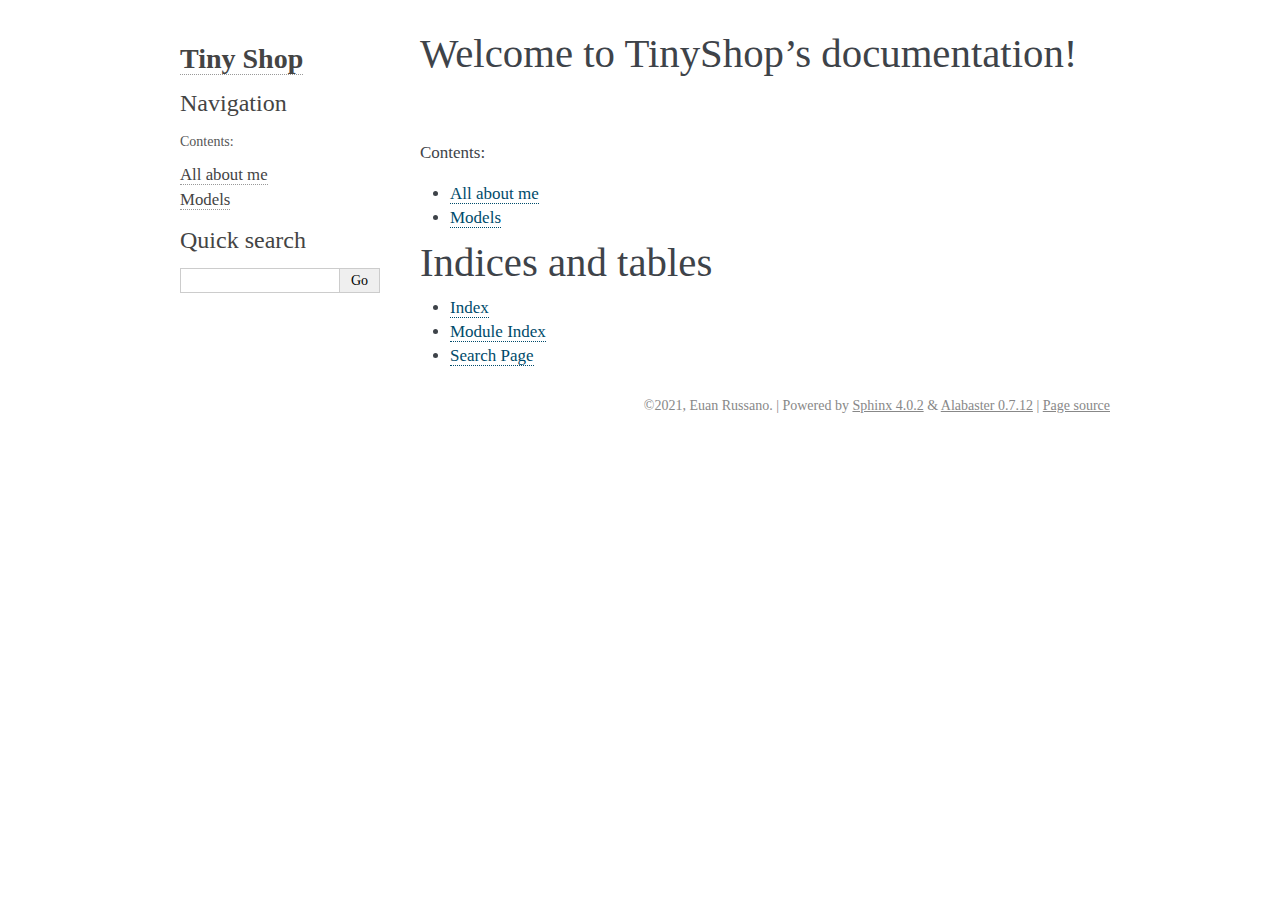
<file: docs/_build/html/index.html>
<!DOCTYPE html>

<html>
  <head>
    <meta charset="utf-8" />
    <meta name="viewport" content="width=device-width, initial-scale=1.0" /><meta name="generator" content="Docutils 0.17.1: http://docutils.sourceforge.net/" />

    <title>Welcome to TinyShop’s documentation! &#8212; Tiny Shop 1.0 documentation</title>
    <link rel="stylesheet" type="text/css" href="_static/pygments.css" />
    <link rel="stylesheet" type="text/css" href="_static/alabaster.css" />
    <script data-url_root="./" id="documentation_options" src="_static/documentation_options.js"></script>
    <script src="_static/jquery.js"></script>
    <script src="_static/underscore.js"></script>
    <script src="_static/doctools.js"></script>
    <link rel="index" title="Index" href="genindex.html" />
    <link rel="search" title="Search" href="search.html" />
    <link rel="next" title="All about me" href="modules/all-about-me.html" />
   
  <link rel="stylesheet" href="_static/custom.css" type="text/css" />
  
  
  <meta name="viewport" content="width=device-width, initial-scale=0.9, maximum-scale=0.9" />

  </head><body>
  

    <div class="document">
      <div class="documentwrapper">
        <div class="bodywrapper">
          

          <div class="body" role="main">
            
  <section id="welcome-to-tinyshop-s-documentation">
<h1>Welcome to TinyShop’s documentation!<a class="headerlink" href="#welcome-to-tinyshop-s-documentation" title="Permalink to this headline">¶</a></h1>
<div class="toctree-wrapper compound">
<p class="caption"><span class="caption-text">Contents:</span></p>
<ul>
<li class="toctree-l1"><a class="reference internal" href="modules/all-about-me.html">All about me</a></li>
<li class="toctree-l1"><a class="reference internal" href="modules/shop/models.html">Models</a></li>
</ul>
</div>
</section>
<section id="indices-and-tables">
<h1>Indices and tables<a class="headerlink" href="#indices-and-tables" title="Permalink to this headline">¶</a></h1>
<ul class="simple">
<li><p><a class="reference internal" href="genindex.html"><span class="std std-ref">Index</span></a></p></li>
<li><p><a class="reference internal" href="py-modindex.html"><span class="std std-ref">Module Index</span></a></p></li>
<li><p><a class="reference internal" href="search.html"><span class="std std-ref">Search Page</span></a></p></li>
</ul>
</section>


          </div>
          
        </div>
      </div>
      <div class="sphinxsidebar" role="navigation" aria-label="main navigation">
        <div class="sphinxsidebarwrapper">
<h1 class="logo"><a href="#">Tiny Shop</a></h1>








<h3>Navigation</h3>
<p class="caption"><span class="caption-text">Contents:</span></p>
<ul>
<li class="toctree-l1"><a class="reference internal" href="modules/all-about-me.html">All about me</a></li>
<li class="toctree-l1"><a class="reference internal" href="modules/shop/models.html">Models</a></li>
</ul>

<div class="relations">
<h3>Related Topics</h3>
<ul>
  <li><a href="#">Documentation overview</a><ul>
      <li>Next: <a href="modules/all-about-me.html" title="next chapter">All about me</a></li>
  </ul></li>
</ul>
</div>
<div id="searchbox" style="display: none" role="search">
  <h3 id="searchlabel">Quick search</h3>
    <div class="searchformwrapper">
    <form class="search" action="search.html" method="get">
      <input type="text" name="q" aria-labelledby="searchlabel" />
      <input type="submit" value="Go" />
    </form>
    </div>
</div>
<script>$('#searchbox').show(0);</script>








        </div>
      </div>
      <div class="clearer"></div>
    </div>
    <div class="footer">
      &copy;2021, Euan Russano.
      
      |
      Powered by <a href="http://sphinx-doc.org/">Sphinx 4.0.2</a>
      &amp; <a href="https://github.com/bitprophet/alabaster">Alabaster 0.7.12</a>
      
      |
      <a href="_sources/index.rst.txt"
          rel="nofollow">Page source</a>
    </div>

    

    
  </body>
</html>
</file>
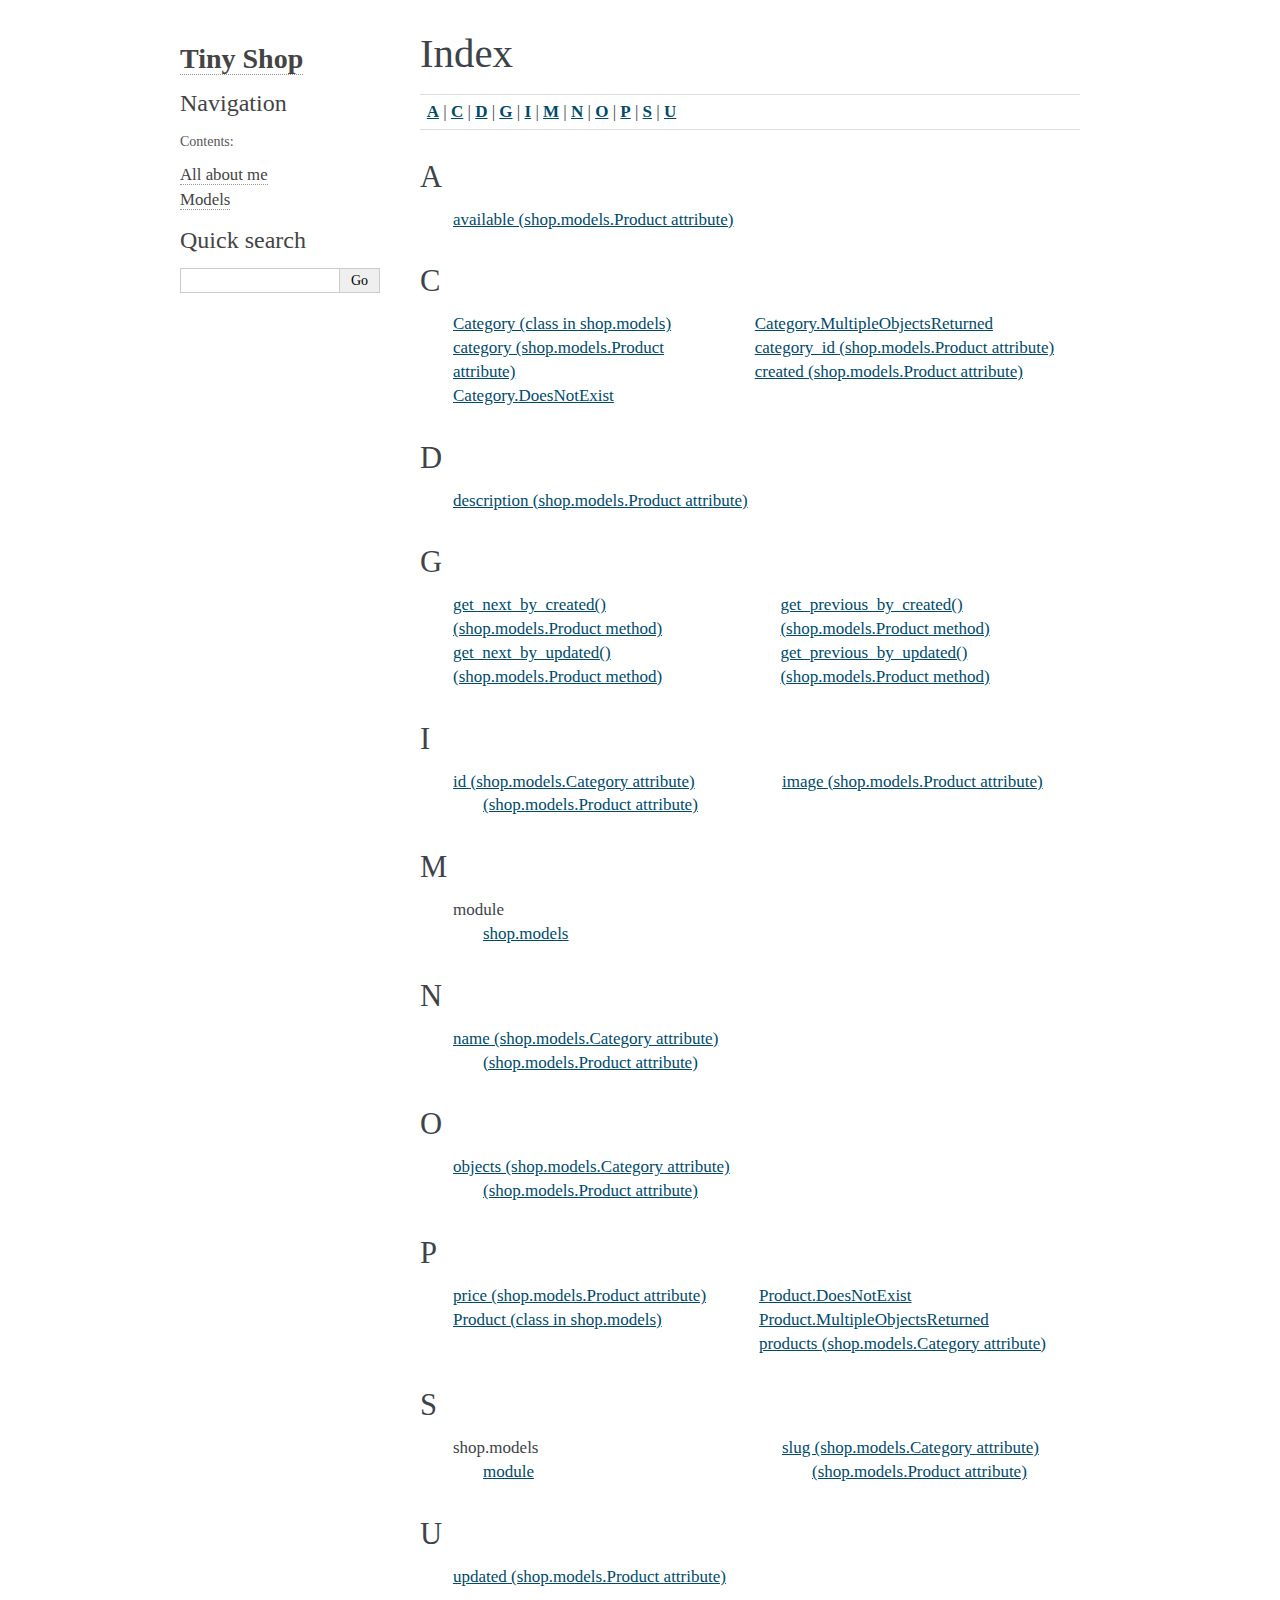
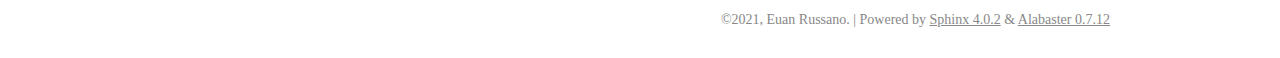
<file: docs/_build/html/genindex.html>
<!DOCTYPE html>

<html>
  <head>
    <meta charset="utf-8" />
    <meta name="viewport" content="width=device-width, initial-scale=1.0" />
    <title>Index &#8212; Tiny Shop 1.0 documentation</title>
    <link rel="stylesheet" type="text/css" href="_static/pygments.css" />
    <link rel="stylesheet" type="text/css" href="_static/alabaster.css" />
    <script data-url_root="./" id="documentation_options" src="_static/documentation_options.js"></script>
    <script src="_static/jquery.js"></script>
    <script src="_static/underscore.js"></script>
    <script src="_static/doctools.js"></script>
    <link rel="index" title="Index" href="#" />
    <link rel="search" title="Search" href="search.html" />
   
  <link rel="stylesheet" href="_static/custom.css" type="text/css" />
  
  
  <meta name="viewport" content="width=device-width, initial-scale=0.9, maximum-scale=0.9" />

  </head><body>
  

    <div class="document">
      <div class="documentwrapper">
        <div class="bodywrapper">
          

          <div class="body" role="main">
            

<h1 id="index">Index</h1>

<div class="genindex-jumpbox">
 <a href="#A"><strong>A</strong></a>
 | <a href="#C"><strong>C</strong></a>
 | <a href="#D"><strong>D</strong></a>
 | <a href="#G"><strong>G</strong></a>
 | <a href="#I"><strong>I</strong></a>
 | <a href="#M"><strong>M</strong></a>
 | <a href="#N"><strong>N</strong></a>
 | <a href="#O"><strong>O</strong></a>
 | <a href="#P"><strong>P</strong></a>
 | <a href="#S"><strong>S</strong></a>
 | <a href="#U"><strong>U</strong></a>
 
</div>
<h2 id="A">A</h2>
<table style="width: 100%" class="indextable genindextable"><tr>
  <td style="width: 33%; vertical-align: top;"><ul>
      <li><a href="modules/shop/models.html#shop.models.Product.available">available (shop.models.Product attribute)</a>
</li>
  </ul></td>
</tr></table>

<h2 id="C">C</h2>
<table style="width: 100%" class="indextable genindextable"><tr>
  <td style="width: 33%; vertical-align: top;"><ul>
      <li><a href="modules/shop/models.html#shop.models.Category">Category (class in shop.models)</a>
</li>
      <li><a href="modules/shop/models.html#shop.models.Product.category">category (shop.models.Product attribute)</a>
</li>
      <li><a href="modules/shop/models.html#shop.models.Category.DoesNotExist">Category.DoesNotExist</a>
</li>
  </ul></td>
  <td style="width: 33%; vertical-align: top;"><ul>
      <li><a href="modules/shop/models.html#shop.models.Category.MultipleObjectsReturned">Category.MultipleObjectsReturned</a>
</li>
      <li><a href="modules/shop/models.html#shop.models.Product.category_id">category_id (shop.models.Product attribute)</a>
</li>
      <li><a href="modules/shop/models.html#shop.models.Product.created">created (shop.models.Product attribute)</a>
</li>
  </ul></td>
</tr></table>

<h2 id="D">D</h2>
<table style="width: 100%" class="indextable genindextable"><tr>
  <td style="width: 33%; vertical-align: top;"><ul>
      <li><a href="modules/shop/models.html#shop.models.Product.description">description (shop.models.Product attribute)</a>
</li>
  </ul></td>
</tr></table>

<h2 id="G">G</h2>
<table style="width: 100%" class="indextable genindextable"><tr>
  <td style="width: 33%; vertical-align: top;"><ul>
      <li><a href="modules/shop/models.html#shop.models.Product.get_next_by_created">get_next_by_created() (shop.models.Product method)</a>
</li>
      <li><a href="modules/shop/models.html#shop.models.Product.get_next_by_updated">get_next_by_updated() (shop.models.Product method)</a>
</li>
  </ul></td>
  <td style="width: 33%; vertical-align: top;"><ul>
      <li><a href="modules/shop/models.html#shop.models.Product.get_previous_by_created">get_previous_by_created() (shop.models.Product method)</a>
</li>
      <li><a href="modules/shop/models.html#shop.models.Product.get_previous_by_updated">get_previous_by_updated() (shop.models.Product method)</a>
</li>
  </ul></td>
</tr></table>

<h2 id="I">I</h2>
<table style="width: 100%" class="indextable genindextable"><tr>
  <td style="width: 33%; vertical-align: top;"><ul>
      <li><a href="modules/shop/models.html#shop.models.Category.id">id (shop.models.Category attribute)</a>

      <ul>
        <li><a href="modules/shop/models.html#shop.models.Product.id">(shop.models.Product attribute)</a>
</li>
      </ul></li>
  </ul></td>
  <td style="width: 33%; vertical-align: top;"><ul>
      <li><a href="modules/shop/models.html#shop.models.Product.image">image (shop.models.Product attribute)</a>
</li>
  </ul></td>
</tr></table>

<h2 id="M">M</h2>
<table style="width: 100%" class="indextable genindextable"><tr>
  <td style="width: 33%; vertical-align: top;"><ul>
      <li>
    module

      <ul>
        <li><a href="modules/shop/models.html#module-shop.models">shop.models</a>
</li>
      </ul></li>
  </ul></td>
</tr></table>

<h2 id="N">N</h2>
<table style="width: 100%" class="indextable genindextable"><tr>
  <td style="width: 33%; vertical-align: top;"><ul>
      <li><a href="modules/shop/models.html#shop.models.Category.name">name (shop.models.Category attribute)</a>

      <ul>
        <li><a href="modules/shop/models.html#shop.models.Product.name">(shop.models.Product attribute)</a>
</li>
      </ul></li>
  </ul></td>
</tr></table>

<h2 id="O">O</h2>
<table style="width: 100%" class="indextable genindextable"><tr>
  <td style="width: 33%; vertical-align: top;"><ul>
      <li><a href="modules/shop/models.html#shop.models.Category.objects">objects (shop.models.Category attribute)</a>

      <ul>
        <li><a href="modules/shop/models.html#shop.models.Product.objects">(shop.models.Product attribute)</a>
</li>
      </ul></li>
  </ul></td>
</tr></table>

<h2 id="P">P</h2>
<table style="width: 100%" class="indextable genindextable"><tr>
  <td style="width: 33%; vertical-align: top;"><ul>
      <li><a href="modules/shop/models.html#shop.models.Product.price">price (shop.models.Product attribute)</a>
</li>
      <li><a href="modules/shop/models.html#shop.models.Product">Product (class in shop.models)</a>
</li>
  </ul></td>
  <td style="width: 33%; vertical-align: top;"><ul>
      <li><a href="modules/shop/models.html#shop.models.Product.DoesNotExist">Product.DoesNotExist</a>
</li>
      <li><a href="modules/shop/models.html#shop.models.Product.MultipleObjectsReturned">Product.MultipleObjectsReturned</a>
</li>
      <li><a href="modules/shop/models.html#shop.models.Category.products">products (shop.models.Category attribute)</a>
</li>
  </ul></td>
</tr></table>

<h2 id="S">S</h2>
<table style="width: 100%" class="indextable genindextable"><tr>
  <td style="width: 33%; vertical-align: top;"><ul>
      <li>
    shop.models

      <ul>
        <li><a href="modules/shop/models.html#module-shop.models">module</a>
</li>
      </ul></li>
  </ul></td>
  <td style="width: 33%; vertical-align: top;"><ul>
      <li><a href="modules/shop/models.html#shop.models.Category.slug">slug (shop.models.Category attribute)</a>

      <ul>
        <li><a href="modules/shop/models.html#shop.models.Product.slug">(shop.models.Product attribute)</a>
</li>
      </ul></li>
  </ul></td>
</tr></table>

<h2 id="U">U</h2>
<table style="width: 100%" class="indextable genindextable"><tr>
  <td style="width: 33%; vertical-align: top;"><ul>
      <li><a href="modules/shop/models.html#shop.models.Product.updated">updated (shop.models.Product attribute)</a>
</li>
  </ul></td>
</tr></table>



          </div>
          
        </div>
      </div>
      <div class="sphinxsidebar" role="navigation" aria-label="main navigation">
        <div class="sphinxsidebarwrapper">
<h1 class="logo"><a href="index.html">Tiny Shop</a></h1>








<h3>Navigation</h3>
<p class="caption"><span class="caption-text">Contents:</span></p>
<ul>
<li class="toctree-l1"><a class="reference internal" href="modules/all-about-me.html">All about me</a></li>
<li class="toctree-l1"><a class="reference internal" href="modules/shop/models.html">Models</a></li>
</ul>

<div class="relations">
<h3>Related Topics</h3>
<ul>
  <li><a href="index.html">Documentation overview</a><ul>
  </ul></li>
</ul>
</div>
<div id="searchbox" style="display: none" role="search">
  <h3 id="searchlabel">Quick search</h3>
    <div class="searchformwrapper">
    <form class="search" action="search.html" method="get">
      <input type="text" name="q" aria-labelledby="searchlabel" />
      <input type="submit" value="Go" />
    </form>
    </div>
</div>
<script>$('#searchbox').show(0);</script>








        </div>
      </div>
      <div class="clearer"></div>
    </div>
    <div class="footer">
      &copy;2021, Euan Russano.
      
      |
      Powered by <a href="http://sphinx-doc.org/">Sphinx 4.0.2</a>
      &amp; <a href="https://github.com/bitprophet/alabaster">Alabaster 0.7.12</a>
      
    </div>

    

    
  </body>
</html>
</file>
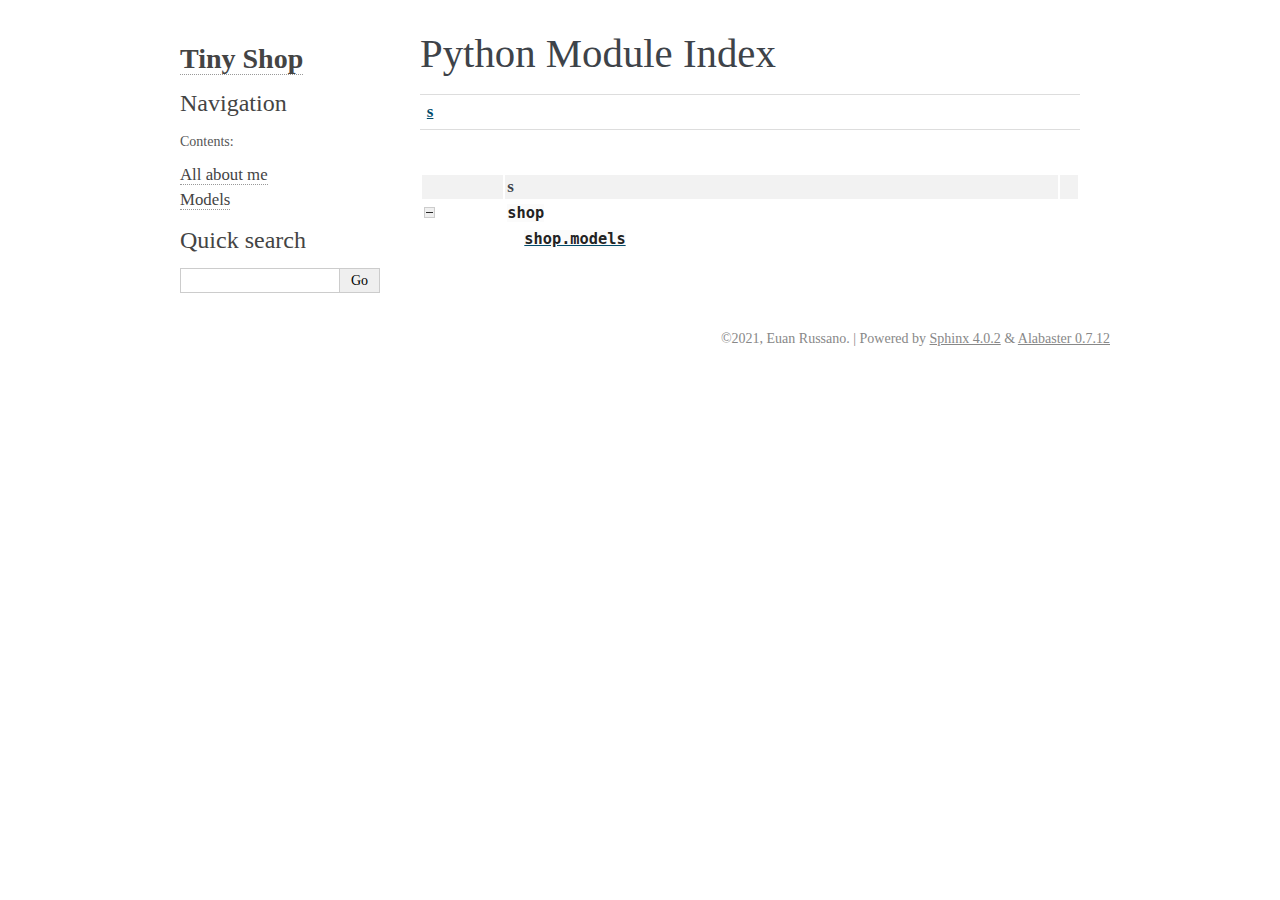
<file: docs/_build/html/py-modindex.html>
<!DOCTYPE html>

<html>
  <head>
    <meta charset="utf-8" />
    <meta name="viewport" content="width=device-width, initial-scale=1.0" />
    <title>Python Module Index &#8212; Tiny Shop 1.0 documentation</title>
    <link rel="stylesheet" type="text/css" href="_static/pygments.css" />
    <link rel="stylesheet" type="text/css" href="_static/alabaster.css" />
    <script data-url_root="./" id="documentation_options" src="_static/documentation_options.js"></script>
    <script src="_static/jquery.js"></script>
    <script src="_static/underscore.js"></script>
    <script src="_static/doctools.js"></script>
    <link rel="index" title="Index" href="genindex.html" />
    <link rel="search" title="Search" href="search.html" />

   
  <link rel="stylesheet" href="_static/custom.css" type="text/css" />
  
  
  <meta name="viewport" content="width=device-width, initial-scale=0.9, maximum-scale=0.9" />



  </head><body>
  

    <div class="document">
      <div class="documentwrapper">
        <div class="bodywrapper">
          

          <div class="body" role="main">
            

   <h1>Python Module Index</h1>

   <div class="modindex-jumpbox">
   <a href="#cap-s"><strong>s</strong></a>
   </div>

   <table class="indextable modindextable">
     <tr class="pcap"><td></td><td>&#160;</td><td></td></tr>
     <tr class="cap" id="cap-s"><td></td><td>
       <strong>s</strong></td><td></td></tr>
     <tr>
       <td><img src="_static/minus.png" class="toggler"
              id="toggle-1" style="display: none" alt="-" /></td>
       <td>
       <code class="xref">shop</code></td><td>
       <em></em></td></tr>
     <tr class="cg-1">
       <td></td>
       <td>&#160;&#160;&#160;
       <a href="modules/shop/models.html#module-shop.models"><code class="xref">shop.models</code></a></td><td>
       <em></em></td></tr>
   </table>


          </div>
          
        </div>
      </div>
      <div class="sphinxsidebar" role="navigation" aria-label="main navigation">
        <div class="sphinxsidebarwrapper">
<h1 class="logo"><a href="index.html">Tiny Shop</a></h1>








<h3>Navigation</h3>
<p class="caption"><span class="caption-text">Contents:</span></p>
<ul>
<li class="toctree-l1"><a class="reference internal" href="modules/all-about-me.html">All about me</a></li>
<li class="toctree-l1"><a class="reference internal" href="modules/shop/models.html">Models</a></li>
</ul>

<div class="relations">
<h3>Related Topics</h3>
<ul>
  <li><a href="index.html">Documentation overview</a><ul>
  </ul></li>
</ul>
</div>
<div id="searchbox" style="display: none" role="search">
  <h3 id="searchlabel">Quick search</h3>
    <div class="searchformwrapper">
    <form class="search" action="search.html" method="get">
      <input type="text" name="q" aria-labelledby="searchlabel" />
      <input type="submit" value="Go" />
    </form>
    </div>
</div>
<script>$('#searchbox').show(0);</script>








        </div>
      </div>
      <div class="clearer"></div>
    </div>
    <div class="footer">
      &copy;2021, Euan Russano.
      
      |
      Powered by <a href="http://sphinx-doc.org/">Sphinx 4.0.2</a>
      &amp; <a href="https://github.com/bitprophet/alabaster">Alabaster 0.7.12</a>
      
    </div>

    

    
  </body>
</html>
</file>
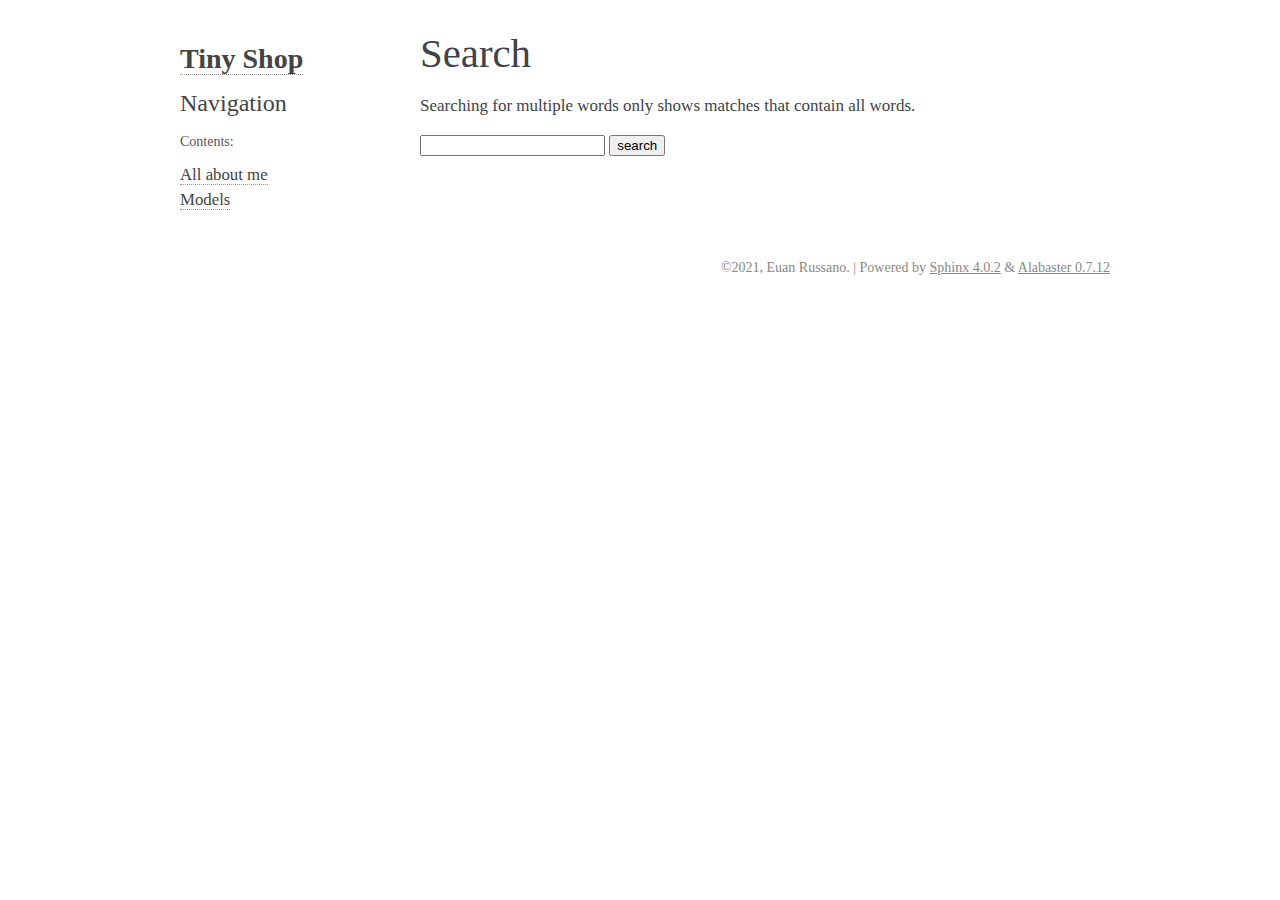
<file: docs/_build/html/search.html>
<!DOCTYPE html>

<html>
  <head>
    <meta charset="utf-8" />
    <meta name="viewport" content="width=device-width, initial-scale=1.0" />
    <title>Search &#8212; Tiny Shop 1.0 documentation</title>
    <link rel="stylesheet" type="text/css" href="_static/pygments.css" />
    <link rel="stylesheet" type="text/css" href="_static/alabaster.css" />
    
    <script data-url_root="./" id="documentation_options" src="_static/documentation_options.js"></script>
    <script src="_static/jquery.js"></script>
    <script src="_static/underscore.js"></script>
    <script src="_static/doctools.js"></script>
    <script src="_static/searchtools.js"></script>
    <script src="_static/language_data.js"></script>
    <link rel="index" title="Index" href="genindex.html" />
    <link rel="search" title="Search" href="#" />
  <script src="searchindex.js" defer></script>
  
   
  <link rel="stylesheet" href="_static/custom.css" type="text/css" />
  
  
  <meta name="viewport" content="width=device-width, initial-scale=0.9, maximum-scale=0.9" />


  </head><body>
  

    <div class="document">
      <div class="documentwrapper">
        <div class="bodywrapper">
          

          <div class="body" role="main">
            
  <h1 id="search-documentation">Search</h1>
  
  <div id="fallback" class="admonition warning">
  <script>$('#fallback').hide();</script>
  <p>
    Please activate JavaScript to enable the search
    functionality.
  </p>
  </div>
  
  
  <p>
    Searching for multiple words only shows matches that contain
    all words.
  </p>
  
  
  <form action="" method="get">
    <input type="text" name="q" aria-labelledby="search-documentation" value="" />
    <input type="submit" value="search" />
    <span id="search-progress" style="padding-left: 10px"></span>
  </form>
  
  
  
  <div id="search-results">
  
  </div>
  

          </div>
          
        </div>
      </div>
      <div class="sphinxsidebar" role="navigation" aria-label="main navigation">
        <div class="sphinxsidebarwrapper">
<h1 class="logo"><a href="index.html">Tiny Shop</a></h1>








<h3>Navigation</h3>
<p class="caption"><span class="caption-text">Contents:</span></p>
<ul>
<li class="toctree-l1"><a class="reference internal" href="modules/all-about-me.html">All about me</a></li>
<li class="toctree-l1"><a class="reference internal" href="modules/shop/models.html">Models</a></li>
</ul>

<div class="relations">
<h3>Related Topics</h3>
<ul>
  <li><a href="index.html">Documentation overview</a><ul>
  </ul></li>
</ul>
</div>








        </div>
      </div>
      <div class="clearer"></div>
    </div>
    <div class="footer">
      &copy;2021, Euan Russano.
      
      |
      Powered by <a href="http://sphinx-doc.org/">Sphinx 4.0.2</a>
      &amp; <a href="https://github.com/bitprophet/alabaster">Alabaster 0.7.12</a>
      
    </div>

    

    
  </body>
</html>
</file>
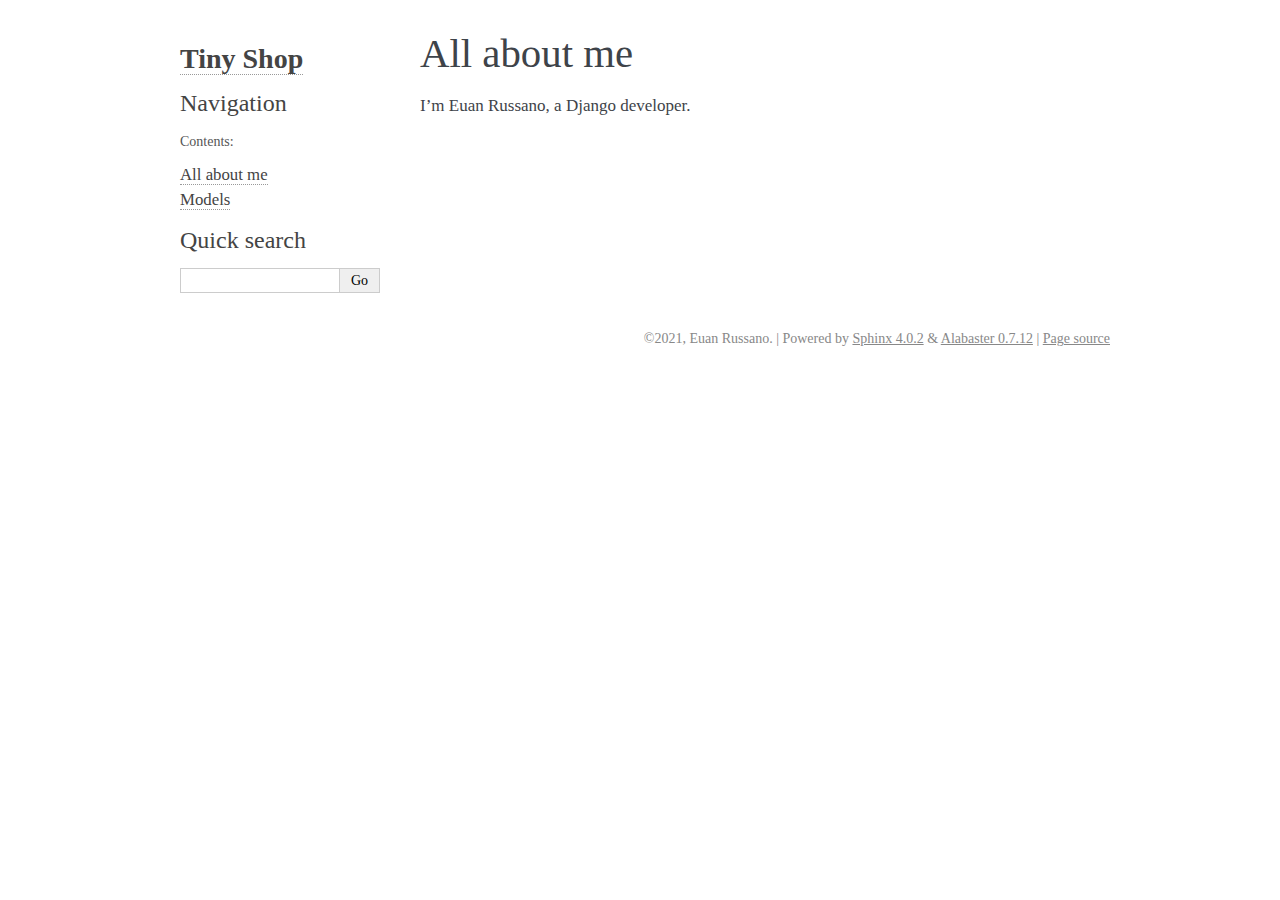
<file: docs/_build/html/modules/all-about-me.html>
<!DOCTYPE html>

<html>
  <head>
    <meta charset="utf-8" />
    <meta name="viewport" content="width=device-width, initial-scale=1.0" /><meta name="generator" content="Docutils 0.17.1: http://docutils.sourceforge.net/" />

    <title>All about me &#8212; Tiny Shop 1.0 documentation</title>
    <link rel="stylesheet" type="text/css" href="../_static/pygments.css" />
    <link rel="stylesheet" type="text/css" href="../_static/alabaster.css" />
    <script data-url_root="../" id="documentation_options" src="../_static/documentation_options.js"></script>
    <script src="../_static/jquery.js"></script>
    <script src="../_static/underscore.js"></script>
    <script src="../_static/doctools.js"></script>
    <link rel="index" title="Index" href="../genindex.html" />
    <link rel="search" title="Search" href="../search.html" />
    <link rel="next" title="Models" href="shop/models.html" />
    <link rel="prev" title="Welcome to TinyShop’s documentation!" href="../index.html" />
   
  <link rel="stylesheet" href="../_static/custom.css" type="text/css" />
  
  
  <meta name="viewport" content="width=device-width, initial-scale=0.9, maximum-scale=0.9" />

  </head><body>
  

    <div class="document">
      <div class="documentwrapper">
        <div class="bodywrapper">
          

          <div class="body" role="main">
            
  <section id="all-about-me">
<h1>All about me<a class="headerlink" href="#all-about-me" title="Permalink to this headline">¶</a></h1>
<p>I’m Euan Russano, a Django developer.</p>
</section>


          </div>
          
        </div>
      </div>
      <div class="sphinxsidebar" role="navigation" aria-label="main navigation">
        <div class="sphinxsidebarwrapper">
<h1 class="logo"><a href="../index.html">Tiny Shop</a></h1>








<h3>Navigation</h3>
<p class="caption"><span class="caption-text">Contents:</span></p>
<ul class="current">
<li class="toctree-l1 current"><a class="current reference internal" href="#">All about me</a></li>
<li class="toctree-l1"><a class="reference internal" href="shop/models.html">Models</a></li>
</ul>

<div class="relations">
<h3>Related Topics</h3>
<ul>
  <li><a href="../index.html">Documentation overview</a><ul>
      <li>Previous: <a href="../index.html" title="previous chapter">Welcome to TinyShop’s documentation!</a></li>
      <li>Next: <a href="shop/models.html" title="next chapter">Models</a></li>
  </ul></li>
</ul>
</div>
<div id="searchbox" style="display: none" role="search">
  <h3 id="searchlabel">Quick search</h3>
    <div class="searchformwrapper">
    <form class="search" action="../search.html" method="get">
      <input type="text" name="q" aria-labelledby="searchlabel" />
      <input type="submit" value="Go" />
    </form>
    </div>
</div>
<script>$('#searchbox').show(0);</script>








        </div>
      </div>
      <div class="clearer"></div>
    </div>
    <div class="footer">
      &copy;2021, Euan Russano.
      
      |
      Powered by <a href="http://sphinx-doc.org/">Sphinx 4.0.2</a>
      &amp; <a href="https://github.com/bitprophet/alabaster">Alabaster 0.7.12</a>
      
      |
      <a href="../_sources/modules/all-about-me.rst.txt"
          rel="nofollow">Page source</a>
    </div>

    

    
  </body>
</html>
</file>
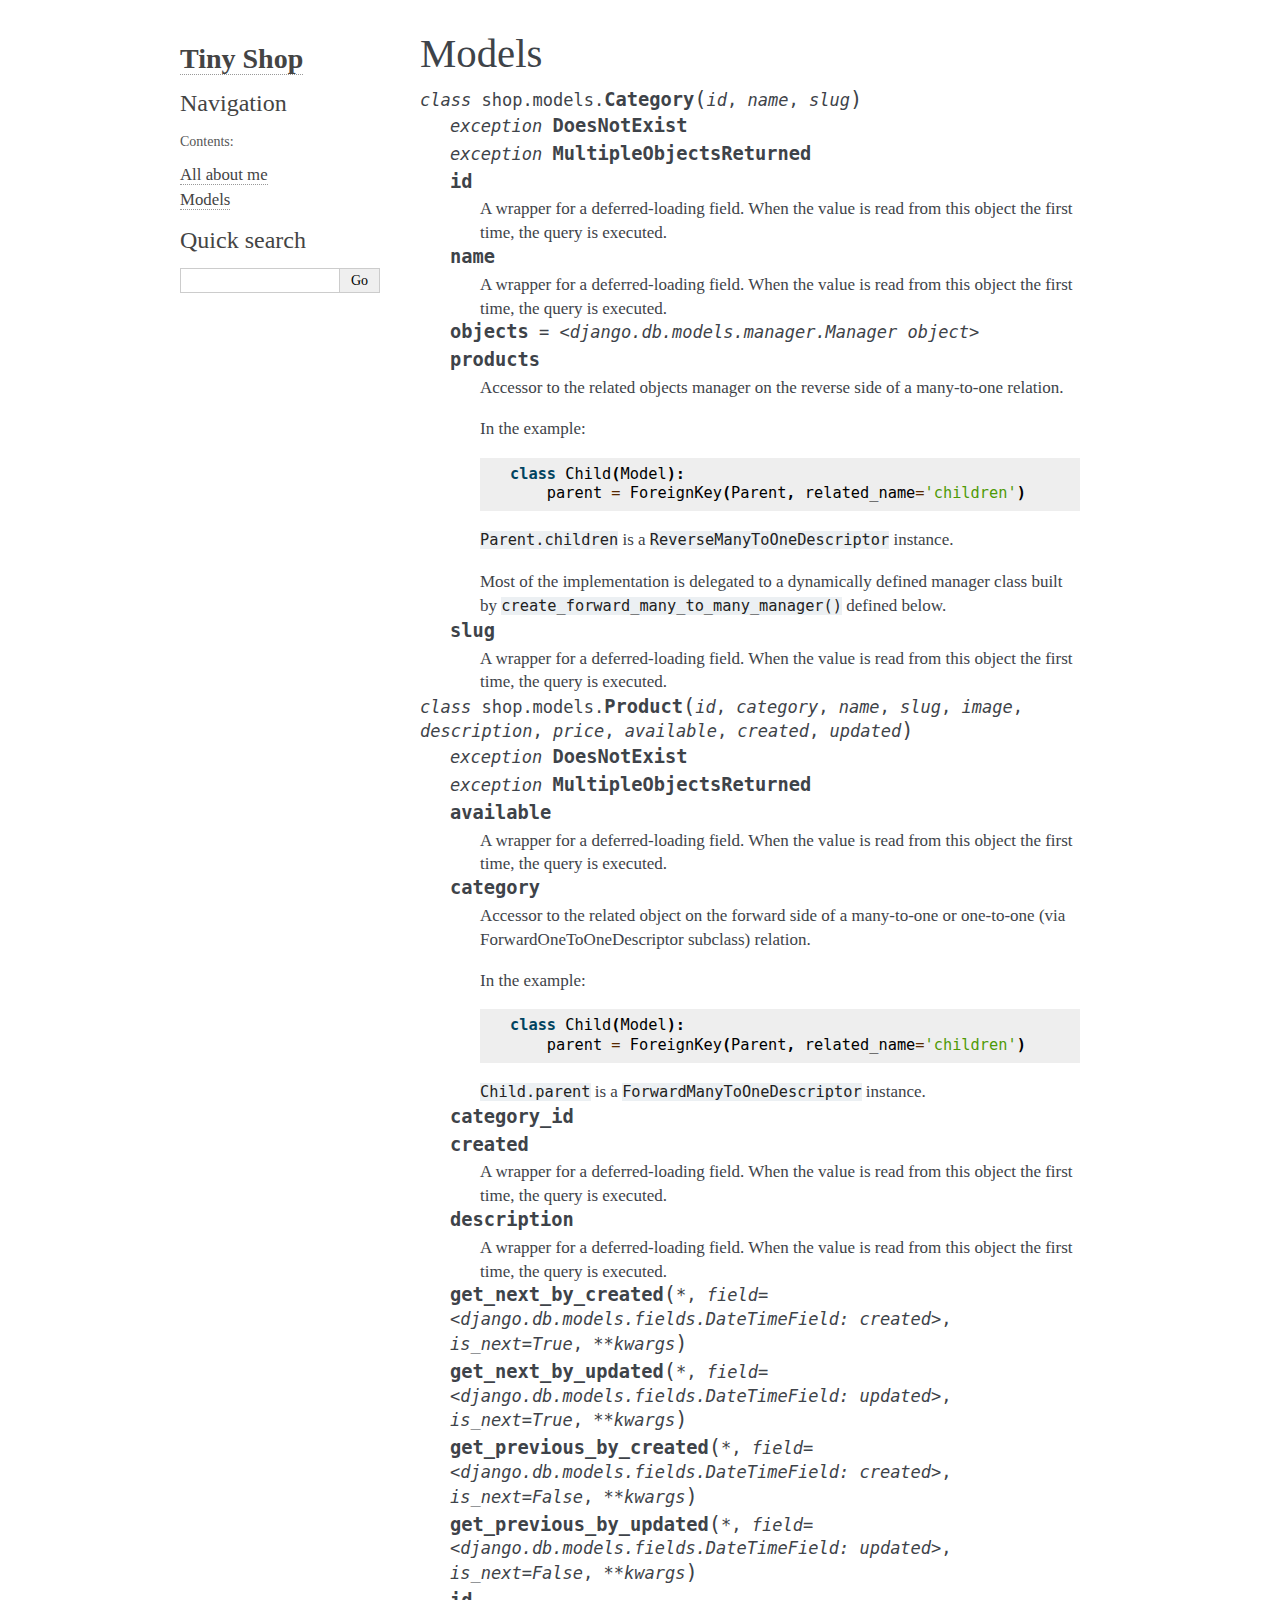
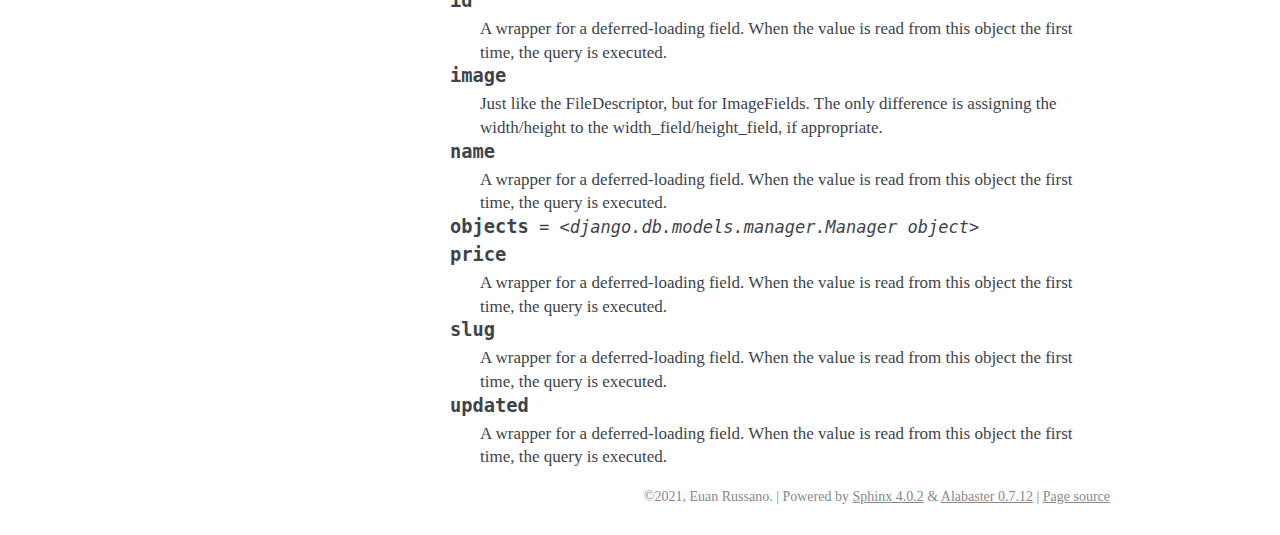
<file: docs/_build/html/modules/shop/models.html>
<!DOCTYPE html>

<html>
  <head>
    <meta charset="utf-8" />
    <meta name="viewport" content="width=device-width, initial-scale=1.0" /><meta name="generator" content="Docutils 0.17.1: http://docutils.sourceforge.net/" />

    <title>Models &#8212; Tiny Shop 1.0 documentation</title>
    <link rel="stylesheet" type="text/css" href="../../_static/pygments.css" />
    <link rel="stylesheet" type="text/css" href="../../_static/alabaster.css" />
    <script data-url_root="../../" id="documentation_options" src="../../_static/documentation_options.js"></script>
    <script src="../../_static/jquery.js"></script>
    <script src="../../_static/underscore.js"></script>
    <script src="../../_static/doctools.js"></script>
    <link rel="index" title="Index" href="../../genindex.html" />
    <link rel="search" title="Search" href="../../search.html" />
    <link rel="prev" title="All about me" href="../all-about-me.html" />
   
  <link rel="stylesheet" href="../../_static/custom.css" type="text/css" />
  
  
  <meta name="viewport" content="width=device-width, initial-scale=0.9, maximum-scale=0.9" />

  </head><body>
  

    <div class="document">
      <div class="documentwrapper">
        <div class="bodywrapper">
          

          <div class="body" role="main">
            
  <section id="module-shop.models">
<span id="models"></span><h1>Models<a class="headerlink" href="#module-shop.models" title="Permalink to this headline">¶</a></h1>
<dl class="py class">
<dt class="sig sig-object py" id="shop.models.Category">
<em class="property"><span class="pre">class</span> </em><span class="sig-prename descclassname"><span class="pre">shop.models.</span></span><span class="sig-name descname"><span class="pre">Category</span></span><span class="sig-paren">(</span><em class="sig-param"><span class="n"><span class="pre">id</span></span></em>, <em class="sig-param"><span class="n"><span class="pre">name</span></span></em>, <em class="sig-param"><span class="n"><span class="pre">slug</span></span></em><span class="sig-paren">)</span><a class="headerlink" href="#shop.models.Category" title="Permalink to this definition">¶</a></dt>
<dd><dl class="py exception">
<dt class="sig sig-object py" id="shop.models.Category.DoesNotExist">
<em class="property"><span class="pre">exception</span> </em><span class="sig-name descname"><span class="pre">DoesNotExist</span></span><a class="headerlink" href="#shop.models.Category.DoesNotExist" title="Permalink to this definition">¶</a></dt>
<dd></dd></dl>

<dl class="py exception">
<dt class="sig sig-object py" id="shop.models.Category.MultipleObjectsReturned">
<em class="property"><span class="pre">exception</span> </em><span class="sig-name descname"><span class="pre">MultipleObjectsReturned</span></span><a class="headerlink" href="#shop.models.Category.MultipleObjectsReturned" title="Permalink to this definition">¶</a></dt>
<dd></dd></dl>

<dl class="py attribute">
<dt class="sig sig-object py" id="shop.models.Category.id">
<span class="sig-name descname"><span class="pre">id</span></span><a class="headerlink" href="#shop.models.Category.id" title="Permalink to this definition">¶</a></dt>
<dd><p>A wrapper for a deferred-loading field. When the value is read from this
object the first time, the query is executed.</p>
</dd></dl>

<dl class="py attribute">
<dt class="sig sig-object py" id="shop.models.Category.name">
<span class="sig-name descname"><span class="pre">name</span></span><a class="headerlink" href="#shop.models.Category.name" title="Permalink to this definition">¶</a></dt>
<dd><p>A wrapper for a deferred-loading field. When the value is read from this
object the first time, the query is executed.</p>
</dd></dl>

<dl class="py attribute">
<dt class="sig sig-object py" id="shop.models.Category.objects">
<span class="sig-name descname"><span class="pre">objects</span></span><em class="property"> <span class="pre">=</span> <span class="pre">&lt;django.db.models.manager.Manager</span> <span class="pre">object&gt;</span></em><a class="headerlink" href="#shop.models.Category.objects" title="Permalink to this definition">¶</a></dt>
<dd></dd></dl>

<dl class="py attribute">
<dt class="sig sig-object py" id="shop.models.Category.products">
<span class="sig-name descname"><span class="pre">products</span></span><a class="headerlink" href="#shop.models.Category.products" title="Permalink to this definition">¶</a></dt>
<dd><p>Accessor to the related objects manager on the reverse side of a
many-to-one relation.</p>
<p>In the example:</p>
<div class="highlight-default notranslate"><div class="highlight"><pre><span></span><span class="k">class</span> <span class="nc">Child</span><span class="p">(</span><span class="n">Model</span><span class="p">):</span>
    <span class="n">parent</span> <span class="o">=</span> <span class="n">ForeignKey</span><span class="p">(</span><span class="n">Parent</span><span class="p">,</span> <span class="n">related_name</span><span class="o">=</span><span class="s1">&#39;children&#39;</span><span class="p">)</span>
</pre></div>
</div>
<p><code class="docutils literal notranslate"><span class="pre">Parent.children</span></code> is a <code class="docutils literal notranslate"><span class="pre">ReverseManyToOneDescriptor</span></code> instance.</p>
<p>Most of the implementation is delegated to a dynamically defined manager
class built by <code class="docutils literal notranslate"><span class="pre">create_forward_many_to_many_manager()</span></code> defined below.</p>
</dd></dl>

<dl class="py attribute">
<dt class="sig sig-object py" id="shop.models.Category.slug">
<span class="sig-name descname"><span class="pre">slug</span></span><a class="headerlink" href="#shop.models.Category.slug" title="Permalink to this definition">¶</a></dt>
<dd><p>A wrapper for a deferred-loading field. When the value is read from this
object the first time, the query is executed.</p>
</dd></dl>

</dd></dl>

<dl class="py class">
<dt class="sig sig-object py" id="shop.models.Product">
<em class="property"><span class="pre">class</span> </em><span class="sig-prename descclassname"><span class="pre">shop.models.</span></span><span class="sig-name descname"><span class="pre">Product</span></span><span class="sig-paren">(</span><em class="sig-param"><span class="n"><span class="pre">id</span></span></em>, <em class="sig-param"><span class="n"><span class="pre">category</span></span></em>, <em class="sig-param"><span class="n"><span class="pre">name</span></span></em>, <em class="sig-param"><span class="n"><span class="pre">slug</span></span></em>, <em class="sig-param"><span class="n"><span class="pre">image</span></span></em>, <em class="sig-param"><span class="n"><span class="pre">description</span></span></em>, <em class="sig-param"><span class="n"><span class="pre">price</span></span></em>, <em class="sig-param"><span class="n"><span class="pre">available</span></span></em>, <em class="sig-param"><span class="n"><span class="pre">created</span></span></em>, <em class="sig-param"><span class="n"><span class="pre">updated</span></span></em><span class="sig-paren">)</span><a class="headerlink" href="#shop.models.Product" title="Permalink to this definition">¶</a></dt>
<dd><dl class="py exception">
<dt class="sig sig-object py" id="shop.models.Product.DoesNotExist">
<em class="property"><span class="pre">exception</span> </em><span class="sig-name descname"><span class="pre">DoesNotExist</span></span><a class="headerlink" href="#shop.models.Product.DoesNotExist" title="Permalink to this definition">¶</a></dt>
<dd></dd></dl>

<dl class="py exception">
<dt class="sig sig-object py" id="shop.models.Product.MultipleObjectsReturned">
<em class="property"><span class="pre">exception</span> </em><span class="sig-name descname"><span class="pre">MultipleObjectsReturned</span></span><a class="headerlink" href="#shop.models.Product.MultipleObjectsReturned" title="Permalink to this definition">¶</a></dt>
<dd></dd></dl>

<dl class="py attribute">
<dt class="sig sig-object py" id="shop.models.Product.available">
<span class="sig-name descname"><span class="pre">available</span></span><a class="headerlink" href="#shop.models.Product.available" title="Permalink to this definition">¶</a></dt>
<dd><p>A wrapper for a deferred-loading field. When the value is read from this
object the first time, the query is executed.</p>
</dd></dl>

<dl class="py attribute">
<dt class="sig sig-object py" id="shop.models.Product.category">
<span class="sig-name descname"><span class="pre">category</span></span><a class="headerlink" href="#shop.models.Product.category" title="Permalink to this definition">¶</a></dt>
<dd><p>Accessor to the related object on the forward side of a many-to-one or
one-to-one (via ForwardOneToOneDescriptor subclass) relation.</p>
<p>In the example:</p>
<div class="highlight-default notranslate"><div class="highlight"><pre><span></span><span class="k">class</span> <span class="nc">Child</span><span class="p">(</span><span class="n">Model</span><span class="p">):</span>
    <span class="n">parent</span> <span class="o">=</span> <span class="n">ForeignKey</span><span class="p">(</span><span class="n">Parent</span><span class="p">,</span> <span class="n">related_name</span><span class="o">=</span><span class="s1">&#39;children&#39;</span><span class="p">)</span>
</pre></div>
</div>
<p><code class="docutils literal notranslate"><span class="pre">Child.parent</span></code> is a <code class="docutils literal notranslate"><span class="pre">ForwardManyToOneDescriptor</span></code> instance.</p>
</dd></dl>

<dl class="py attribute">
<dt class="sig sig-object py" id="shop.models.Product.category_id">
<span class="sig-name descname"><span class="pre">category_id</span></span><a class="headerlink" href="#shop.models.Product.category_id" title="Permalink to this definition">¶</a></dt>
<dd></dd></dl>

<dl class="py attribute">
<dt class="sig sig-object py" id="shop.models.Product.created">
<span class="sig-name descname"><span class="pre">created</span></span><a class="headerlink" href="#shop.models.Product.created" title="Permalink to this definition">¶</a></dt>
<dd><p>A wrapper for a deferred-loading field. When the value is read from this
object the first time, the query is executed.</p>
</dd></dl>

<dl class="py attribute">
<dt class="sig sig-object py" id="shop.models.Product.description">
<span class="sig-name descname"><span class="pre">description</span></span><a class="headerlink" href="#shop.models.Product.description" title="Permalink to this definition">¶</a></dt>
<dd><p>A wrapper for a deferred-loading field. When the value is read from this
object the first time, the query is executed.</p>
</dd></dl>

<dl class="py method">
<dt class="sig sig-object py" id="shop.models.Product.get_next_by_created">
<span class="sig-name descname"><span class="pre">get_next_by_created</span></span><span class="sig-paren">(</span><em class="sig-param"><span class="pre">*</span></em>, <em class="sig-param"><span class="pre">field=&lt;django.db.models.fields.DateTimeField:</span> <span class="pre">created&gt;</span></em>, <em class="sig-param"><span class="pre">is_next=True</span></em>, <em class="sig-param"><span class="pre">**kwargs</span></em><span class="sig-paren">)</span><a class="headerlink" href="#shop.models.Product.get_next_by_created" title="Permalink to this definition">¶</a></dt>
<dd></dd></dl>

<dl class="py method">
<dt class="sig sig-object py" id="shop.models.Product.get_next_by_updated">
<span class="sig-name descname"><span class="pre">get_next_by_updated</span></span><span class="sig-paren">(</span><em class="sig-param"><span class="pre">*</span></em>, <em class="sig-param"><span class="pre">field=&lt;django.db.models.fields.DateTimeField:</span> <span class="pre">updated&gt;</span></em>, <em class="sig-param"><span class="pre">is_next=True</span></em>, <em class="sig-param"><span class="pre">**kwargs</span></em><span class="sig-paren">)</span><a class="headerlink" href="#shop.models.Product.get_next_by_updated" title="Permalink to this definition">¶</a></dt>
<dd></dd></dl>

<dl class="py method">
<dt class="sig sig-object py" id="shop.models.Product.get_previous_by_created">
<span class="sig-name descname"><span class="pre">get_previous_by_created</span></span><span class="sig-paren">(</span><em class="sig-param"><span class="pre">*</span></em>, <em class="sig-param"><span class="pre">field=&lt;django.db.models.fields.DateTimeField:</span> <span class="pre">created&gt;</span></em>, <em class="sig-param"><span class="pre">is_next=False</span></em>, <em class="sig-param"><span class="pre">**kwargs</span></em><span class="sig-paren">)</span><a class="headerlink" href="#shop.models.Product.get_previous_by_created" title="Permalink to this definition">¶</a></dt>
<dd></dd></dl>

<dl class="py method">
<dt class="sig sig-object py" id="shop.models.Product.get_previous_by_updated">
<span class="sig-name descname"><span class="pre">get_previous_by_updated</span></span><span class="sig-paren">(</span><em class="sig-param"><span class="pre">*</span></em>, <em class="sig-param"><span class="pre">field=&lt;django.db.models.fields.DateTimeField:</span> <span class="pre">updated&gt;</span></em>, <em class="sig-param"><span class="pre">is_next=False</span></em>, <em class="sig-param"><span class="pre">**kwargs</span></em><span class="sig-paren">)</span><a class="headerlink" href="#shop.models.Product.get_previous_by_updated" title="Permalink to this definition">¶</a></dt>
<dd></dd></dl>

<dl class="py attribute">
<dt class="sig sig-object py" id="shop.models.Product.id">
<span class="sig-name descname"><span class="pre">id</span></span><a class="headerlink" href="#shop.models.Product.id" title="Permalink to this definition">¶</a></dt>
<dd><p>A wrapper for a deferred-loading field. When the value is read from this
object the first time, the query is executed.</p>
</dd></dl>

<dl class="py attribute">
<dt class="sig sig-object py" id="shop.models.Product.image">
<span class="sig-name descname"><span class="pre">image</span></span><a class="headerlink" href="#shop.models.Product.image" title="Permalink to this definition">¶</a></dt>
<dd><p>Just like the FileDescriptor, but for ImageFields. The only difference is
assigning the width/height to the width_field/height_field, if appropriate.</p>
</dd></dl>

<dl class="py attribute">
<dt class="sig sig-object py" id="shop.models.Product.name">
<span class="sig-name descname"><span class="pre">name</span></span><a class="headerlink" href="#shop.models.Product.name" title="Permalink to this definition">¶</a></dt>
<dd><p>A wrapper for a deferred-loading field. When the value is read from this
object the first time, the query is executed.</p>
</dd></dl>

<dl class="py attribute">
<dt class="sig sig-object py" id="shop.models.Product.objects">
<span class="sig-name descname"><span class="pre">objects</span></span><em class="property"> <span class="pre">=</span> <span class="pre">&lt;django.db.models.manager.Manager</span> <span class="pre">object&gt;</span></em><a class="headerlink" href="#shop.models.Product.objects" title="Permalink to this definition">¶</a></dt>
<dd></dd></dl>

<dl class="py attribute">
<dt class="sig sig-object py" id="shop.models.Product.price">
<span class="sig-name descname"><span class="pre">price</span></span><a class="headerlink" href="#shop.models.Product.price" title="Permalink to this definition">¶</a></dt>
<dd><p>A wrapper for a deferred-loading field. When the value is read from this
object the first time, the query is executed.</p>
</dd></dl>

<dl class="py attribute">
<dt class="sig sig-object py" id="shop.models.Product.slug">
<span class="sig-name descname"><span class="pre">slug</span></span><a class="headerlink" href="#shop.models.Product.slug" title="Permalink to this definition">¶</a></dt>
<dd><p>A wrapper for a deferred-loading field. When the value is read from this
object the first time, the query is executed.</p>
</dd></dl>

<dl class="py attribute">
<dt class="sig sig-object py" id="shop.models.Product.updated">
<span class="sig-name descname"><span class="pre">updated</span></span><a class="headerlink" href="#shop.models.Product.updated" title="Permalink to this definition">¶</a></dt>
<dd><p>A wrapper for a deferred-loading field. When the value is read from this
object the first time, the query is executed.</p>
</dd></dl>

</dd></dl>

</section>


          </div>
          
        </div>
      </div>
      <div class="sphinxsidebar" role="navigation" aria-label="main navigation">
        <div class="sphinxsidebarwrapper">
<h1 class="logo"><a href="../../index.html">Tiny Shop</a></h1>








<h3>Navigation</h3>
<p class="caption"><span class="caption-text">Contents:</span></p>
<ul class="current">
<li class="toctree-l1"><a class="reference internal" href="../all-about-me.html">All about me</a></li>
<li class="toctree-l1 current"><a class="current reference internal" href="#">Models</a></li>
</ul>

<div class="relations">
<h3>Related Topics</h3>
<ul>
  <li><a href="../../index.html">Documentation overview</a><ul>
      <li>Previous: <a href="../all-about-me.html" title="previous chapter">All about me</a></li>
  </ul></li>
</ul>
</div>
<div id="searchbox" style="display: none" role="search">
  <h3 id="searchlabel">Quick search</h3>
    <div class="searchformwrapper">
    <form class="search" action="../../search.html" method="get">
      <input type="text" name="q" aria-labelledby="searchlabel" />
      <input type="submit" value="Go" />
    </form>
    </div>
</div>
<script>$('#searchbox').show(0);</script>








        </div>
      </div>
      <div class="clearer"></div>
    </div>
    <div class="footer">
      &copy;2021, Euan Russano.
      
      |
      Powered by <a href="http://sphinx-doc.org/">Sphinx 4.0.2</a>
      &amp; <a href="https://github.com/bitprophet/alabaster">Alabaster 0.7.12</a>
      
      |
      <a href="../../_sources/modules/shop/models.rst.txt"
          rel="nofollow">Page source</a>
    </div>

    

    
  </body>
</html>
</file>
<file: docs/_build/html/_static/pygments.css>
pre { line-height: 125%; }
td.linenos .normal { color: inherit; background-color: transparent; padding-left: 5px; padding-right: 5px; }
span.linenos { color: inherit; background-color: transparent; padding-left: 5px; padding-right: 5px; }
td.linenos .special { color: #000000; background-color: #ffffc0; padding-left: 5px; padding-right: 5px; }
span.linenos.special { color: #000000; background-color: #ffffc0; padding-left: 5px; padding-right: 5px; }
.highlight .hll { background-color: #ffffcc }
.highlight { background: #f8f8f8; }
.highlight .c { color: #8f5902; font-style: italic } /* Comment */
.highlight .err { color: #a40000; border: 1px solid #ef2929 } /* Error */
.highlight .g { color: #000000 } /* Generic */
.highlight .k { color: #004461; font-weight: bold } /* Keyword */
.highlight .l { color: #000000 } /* Literal */
.highlight .n { color: #000000 } /* Name */
.highlight .o { color: #582800 } /* Operator */
.highlight .x { color: #000000 } /* Other */
.highlight .p { color: #000000; font-weight: bold } /* Punctuation */
.highlight .ch { color: #8f5902; font-style: italic } /* Comment.Hashbang */
.highlight .cm { color: #8f5902; font-style: italic } /* Comment.Multiline */
.highlight .cp { color: #8f5902 } /* Comment.Preproc */
.highlight .cpf { color: #8f5902; font-style: italic } /* Comment.PreprocFile */
.highlight .c1 { color: #8f5902; font-style: italic } /* Comment.Single */
.highlight .cs { color: #8f5902; font-style: italic } /* Comment.Special */
.highlight .gd { color: #a40000 } /* Generic.Deleted */
.highlight .ge { color: #000000; font-style: italic } /* Generic.Emph */
.highlight .gr { color: #ef2929 } /* Generic.Error */
.highlight .gh { color: #000080; font-weight: bold } /* Generic.Heading */
.highlight .gi { color: #00A000 } /* Generic.Inserted */
.highlight .go { color: #888888 } /* Generic.Output */
.highlight .gp { color: #745334 } /* Generic.Prompt */
.highlight .gs { color: #000000; font-weight: bold } /* Generic.Strong */
.highlight .gu { color: #800080; font-weight: bold } /* Generic.Subheading */
.highlight .gt { color: #a40000; font-weight: bold } /* Generic.Traceback */
.highlight .kc { color: #004461; font-weight: bold } /* Keyword.Constant */
.highlight .kd { color: #004461; font-weight: bold } /* Keyword.Declaration */
.highlight .kn { color: #004461; font-weight: bold } /* Keyword.Namespace */
.highlight .kp { color: #004461; font-weight: bold } /* Keyword.Pseudo */
.highlight .kr { color: #004461; font-weight: bold } /* Keyword.Reserved */
.highlight .kt { color: #004461; font-weight: bold } /* Keyword.Type */
.highlight .ld { color: #000000 } /* Literal.Date */
.highlight .m { color: #990000 } /* Literal.Number */
.highlight .s { color: #4e9a06 } /* Literal.String */
.highlight .na { color: #c4a000 } /* Name.Attribute */
.highlight .nb { color: #004461 } /* Name.Builtin */
.highlight .nc { color: #000000 } /* Name.Class */
.highlight .no { color: #000000 } /* Name.Constant */
.highlight .nd { color: #888888 } /* Name.Decorator */
.highlight .ni { color: #ce5c00 } /* Name.Entity */
.highlight .ne { color: #cc0000; font-weight: bold } /* Name.Exception */
.highlight .nf { color: #000000 } /* Name.Function */
.highlight .nl { color: #f57900 } /* Name.Label */
.highlight .nn { color: #000000 } /* Name.Namespace */
.highlight .nx { color: #000000 } /* Name.Other */
.highlight .py { color: #000000 } /* Name.Property */
.highlight .nt { color: #004461; font-weight: bold } /* Name.Tag */
.highlight .nv { color: #000000 } /* Name.Variable */
.highlight .ow { color: #004461; font-weight: bold } /* Operator.Word */
.highlight .w { color: #f8f8f8; text-decoration: underline } /* Text.Whitespace */
.highlight .mb { color: #990000 } /* Literal.Number.Bin */
.highlight .mf { color: #990000 } /* Literal.Number.Float */
.highlight .mh { color: #990000 } /* Literal.Number.Hex */
.highlight .mi { color: #990000 } /* Literal.Number.Integer */
.highlight .mo { color: #990000 } /* Literal.Number.Oct */
.highlight .sa { color: #4e9a06 } /* Literal.String.Affix */
.highlight .sb { color: #4e9a06 } /* Literal.String.Backtick */
.highlight .sc { color: #4e9a06 } /* Literal.String.Char */
.highlight .dl { color: #4e9a06 } /* Literal.String.Delimiter */
.highlight .sd { color: #8f5902; font-style: italic } /* Literal.String.Doc */
.highlight .s2 { color: #4e9a06 } /* Literal.String.Double */
.highlight .se { color: #4e9a06 } /* Literal.String.Escape */
.highlight .sh { color: #4e9a06 } /* Literal.String.Heredoc */
.highlight .si { color: #4e9a06 } /* Literal.String.Interpol */
.highlight .sx { color: #4e9a06 } /* Literal.String.Other */
.highlight .sr { color: #4e9a06 } /* Literal.String.Regex */
.highlight .s1 { color: #4e9a06 } /* Literal.String.Single */
.highlight .ss { color: #4e9a06 } /* Literal.String.Symbol */
.highlight .bp { color: #3465a4 } /* Name.Builtin.Pseudo */
.highlight .fm { color: #000000 } /* Name.Function.Magic */
.highlight .vc { color: #000000 } /* Name.Variable.Class */
.highlight .vg { color: #000000 } /* Name.Variable.Global */
.highlight .vi { color: #000000 } /* Name.Variable.Instance */
.highlight .vm { color: #000000 } /* Name.Variable.Magic */
.highlight .il { color: #990000 } /* Literal.Number.Integer.Long */
</file>
<file: docs/_build/html/_static/alabaster.css>
@import url("basic.css");

/* -- page layout ----------------------------------------------------------- */

body {
    font-family: Georgia, serif;
    font-size: 17px;
    background-color: #fff;
    color: #000;
    margin: 0;
    padding: 0;
}


div.document {
    width: 940px;
    margin: 30px auto 0 auto;
}

div.documentwrapper {
    float: left;
    width: 100%;
}

div.bodywrapper {
    margin: 0 0 0 220px;
}

div.sphinxsidebar {
    width: 220px;
    font-size: 14px;
    line-height: 1.5;
}

hr {
    border: 1px solid #B1B4B6;
}

div.body {
    background-color: #fff;
    color: #3E4349;
    padding: 0 30px 0 30px;
}

div.body > .section {
    text-align: left;
}

div.footer {
    width: 940px;
    margin: 20px auto 30px auto;
    font-size: 14px;
    color: #888;
    text-align: right;
}

div.footer a {
    color: #888;
}

p.caption {
    font-family: inherit;
    font-size: inherit;
}


div.relations {
    display: none;
}


div.sphinxsidebar a {
    color: #444;
    text-decoration: none;
    border-bottom: 1px dotted #999;
}

div.sphinxsidebar a:hover {
    border-bottom: 1px solid #999;
}

div.sphinxsidebarwrapper {
    padding: 18px 10px;
}

div.sphinxsidebarwrapper p.logo {
    padding: 0;
    margin: -10px 0 0 0px;
    text-align: center;
}

div.sphinxsidebarwrapper h1.logo {
    margin-top: -10px;
    text-align: center;
    margin-bottom: 5px;
    text-align: left;
}

div.sphinxsidebarwrapper h1.logo-name {
    margin-top: 0px;
}

div.sphinxsidebarwrapper p.blurb {
    margin-top: 0;
    font-style: normal;
}

div.sphinxsidebar h3,
div.sphinxsidebar h4 {
    font-family: Georgia, serif;
    color: #444;
    font-size: 24px;
    font-weight: normal;
    margin: 0 0 5px 0;
    padding: 0;
}

div.sphinxsidebar h4 {
    font-size: 20px;
}

div.sphinxsidebar h3 a {
    color: #444;
}

div.sphinxsidebar p.logo a,
div.sphinxsidebar h3 a,
div.sphinxsidebar p.logo a:hover,
div.sphinxsidebar h3 a:hover {
    border: none;
}

div.sphinxsidebar p {
    color: #555;
    margin: 10px 0;
}

div.sphinxsidebar ul {
    margin: 10px 0;
    padding: 0;
    color: #000;
}

div.sphinxsidebar ul li.toctree-l1 > a {
    font-size: 120%;
}

div.sphinxsidebar ul li.toctree-l2 > a {
    font-size: 110%;
}

div.sphinxsidebar input {
    border: 1px solid #CCC;
    font-family: Georgia, serif;
    font-size: 1em;
}

div.sphinxsidebar hr {
    border: none;
    height: 1px;
    color: #AAA;
    background: #AAA;

    text-align: left;
    margin-left: 0;
    width: 50%;
}

div.sphinxsidebar .badge {
    border-bottom: none;
}

div.sphinxsidebar .badge:hover {
    border-bottom: none;
}

/* To address an issue with donation coming after search */
div.sphinxsidebar h3.donation {
    margin-top: 10px;
}

/* -- body styles ----------------------------------------------------------- */

a {
    color: #004B6B;
    text-decoration: underline;
}

a:hover {
    color: #6D4100;
    text-decoration: underline;
}

div.body h1,
div.body h2,
div.body h3,
div.body h4,
div.body h5,
div.body h6 {
    font-family: Georgia, serif;
    font-weight: normal;
    margin: 30px 0px 10px 0px;
    padding: 0;
}

div.body h1 { margin-top: 0; padding-top: 0; font-size: 240%; }
div.body h2 { font-size: 180%; }
div.body h3 { font-size: 150%; }
div.body h4 { font-size: 130%; }
div.body h5 { font-size: 100%; }
div.body h6 { font-size: 100%; }

a.headerlink {
    color: #DDD;
    padding: 0 4px;
    text-decoration: none;
}

a.headerlink:hover {
    color: #444;
    background: #EAEAEA;
}

div.body p, div.body dd, div.body li {
    line-height: 1.4em;
}

div.admonition {
    margin: 20px 0px;
    padding: 10px 30px;
    background-color: #EEE;
    border: 1px solid #CCC;
}

div.admonition tt.xref, div.admonition code.xref, div.admonition a tt {
    background-color: #FBFBFB;
    border-bottom: 1px solid #fafafa;
}

div.admonition p.admonition-title {
    font-family: Georgia, serif;
    font-weight: normal;
    font-size: 24px;
    margin: 0 0 10px 0;
    padding: 0;
    line-height: 1;
}

div.admonition p.last {
    margin-bottom: 0;
}

div.highlight {
    background-color: #fff;
}

dt:target, .highlight {
    background: #FAF3E8;
}

div.warning {
    background-color: #FCC;
    border: 1px solid #FAA;
}

div.danger {
    background-color: #FCC;
    border: 1px solid #FAA;
    -moz-box-shadow: 2px 2px 4px #D52C2C;
    -webkit-box-shadow: 2px 2px 4px #D52C2C;
    box-shadow: 2px 2px 4px #D52C2C;
}

div.error {
    background-color: #FCC;
    border: 1px solid #FAA;
    -moz-box-shadow: 2px 2px 4px #D52C2C;
    -webkit-box-shadow: 2px 2px 4px #D52C2C;
    box-shadow: 2px 2px 4px #D52C2C;
}

div.caution {
    background-color: #FCC;
    border: 1px solid #FAA;
}

div.attention {
    background-color: #FCC;
    border: 1px solid #FAA;
}

div.important {
    background-color: #EEE;
    border: 1px solid #CCC;
}

div.note {
    background-color: #EEE;
    border: 1px solid #CCC;
}

div.tip {
    background-color: #EEE;
    border: 1px solid #CCC;
}

div.hint {
    background-color: #EEE;
    border: 1px solid #CCC;
}

div.seealso {
    background-color: #EEE;
    border: 1px solid #CCC;
}

div.topic {
    background-color: #EEE;
}

p.admonition-title {
    display: inline;
}

p.admonition-title:after {
    content: ":";
}

pre, tt, code {
    font-family: 'Consolas', 'Menlo', 'DejaVu Sans Mono', 'Bitstream Vera Sans Mono', monospace;
    font-size: 0.9em;
}

.hll {
    background-color: #FFC;
    margin: 0 -12px;
    padding: 0 12px;
    display: block;
}

img.screenshot {
}

tt.descname, tt.descclassname, code.descname, code.descclassname {
    font-size: 0.95em;
}

tt.descname, code.descname {
    padding-right: 0.08em;
}

img.screenshot {
    -moz-box-shadow: 2px 2px 4px #EEE;
    -webkit-box-shadow: 2px 2px 4px #EEE;
    box-shadow: 2px 2px 4px #EEE;
}

table.docutils {
    border: 1px solid #888;
    -moz-box-shadow: 2px 2px 4px #EEE;
    -webkit-box-shadow: 2px 2px 4px #EEE;
    box-shadow: 2px 2px 4px #EEE;
}

table.docutils td, table.docutils th {
    border: 1px solid #888;
    padding: 0.25em 0.7em;
}

table.field-list, table.footnote {
    border: none;
    -moz-box-shadow: none;
    -webkit-box-shadow: none;
    box-shadow: none;
}

table.footnote {
    margin: 15px 0;
    width: 100%;
    border: 1px solid #EEE;
    background: #FDFDFD;
    font-size: 0.9em;
}

table.footnote + table.footnote {
    margin-top: -15px;
    border-top: none;
}

table.field-list th {
    padding: 0 0.8em 0 0;
}

table.field-list td {
    padding: 0;
}

table.field-list p {
    margin-bottom: 0.8em;
}

/* Cloned from
 * https://github.com/sphinx-doc/sphinx/commit/ef60dbfce09286b20b7385333d63a60321784e68
 */
.field-name {
    -moz-hyphens: manual;
    -ms-hyphens: manual;
    -webkit-hyphens: manual;
    hyphens: manual;
}

table.footnote td.label {
    width: .1px;
    padding: 0.3em 0 0.3em 0.5em;
}

table.footnote td {
    padding: 0.3em 0.5em;
}

dl {
    margin: 0;
    padding: 0;
}

dl dd {
    margin-left: 30px;
}

blockquote {
    margin: 0 0 0 30px;
    padding: 0;
}

ul, ol {
    /* Matches the 30px from the narrow-screen "li > ul" selector below */
    margin: 10px 0 10px 30px;
    padding: 0;
}

pre {
    background: #EEE;
    padding: 7px 30px;
    margin: 15px 0px;
    line-height: 1.3em;
}

div.viewcode-block:target {
    background: #ffd;
}

dl pre, blockquote pre, li pre {
    margin-left: 0;
    padding-left: 30px;
}

tt, code {
    background-color: #ecf0f3;
    color: #222;
    /* padding: 1px 2px; */
}

tt.xref, code.xref, a tt {
    background-color: #FBFBFB;
    border-bottom: 1px solid #fff;
}

a.reference {
    text-decoration: none;
    border-bottom: 1px dotted #004B6B;
}

/* Don't put an underline on images */
a.image-reference, a.image-reference:hover {
    border-bottom: none;
}

a.reference:hover {
    border-bottom: 1px solid #6D4100;
}

a.footnote-reference {
    text-decoration: none;
    font-size: 0.7em;
    vertical-align: top;
    border-bottom: 1px dotted #004B6B;
}

a.footnote-reference:hover {
    border-bottom: 1px solid #6D4100;
}

a:hover tt, a:hover code {
    background: #EEE;
}


@media screen and (max-width: 870px) {

    div.sphinxsidebar {
    	display: none;
    }

    div.document {
       width: 100%;

    }

    div.documentwrapper {
    	margin-left: 0;
    	margin-top: 0;
    	margin-right: 0;
    	margin-bottom: 0;
    }

    div.bodywrapper {
    	margin-top: 0;
    	margin-right: 0;
    	margin-bottom: 0;
    	margin-left: 0;
    }

    ul {
    	margin-left: 0;
    }

	li > ul {
        /* Matches the 30px from the "ul, ol" selector above */
		margin-left: 30px;
	}

    .document {
    	width: auto;
    }

    .footer {
    	width: auto;
    }

    .bodywrapper {
    	margin: 0;
    }

    .footer {
    	width: auto;
    }

    .github {
        display: none;
    }



}



@media screen and (max-width: 875px) {

    body {
        margin: 0;
        padding: 20px 30px;
    }

    div.documentwrapper {
        float: none;
        background: #fff;
    }

    div.sphinxsidebar {
        display: block;
        float: none;
        width: 102.5%;
        margin: 50px -30px -20px -30px;
        padding: 10px 20px;
        background: #333;
        color: #FFF;
    }

    div.sphinxsidebar h3, div.sphinxsidebar h4, div.sphinxsidebar p,
    div.sphinxsidebar h3 a {
        color: #fff;
    }

    div.sphinxsidebar a {
        color: #AAA;
    }

    div.sphinxsidebar p.logo {
        display: none;
    }

    div.document {
        width: 100%;
        margin: 0;
    }

    div.footer {
        display: none;
    }

    div.bodywrapper {
        margin: 0;
    }

    div.body {
        min-height: 0;
        padding: 0;
    }

    .rtd_doc_footer {
        display: none;
    }

    .document {
        width: auto;
    }

    .footer {
        width: auto;
    }

    .footer {
        width: auto;
    }

    .github {
        display: none;
    }
}


/* misc. */

.revsys-inline {
    display: none!important;
}

/* Make nested-list/multi-paragraph items look better in Releases changelog
 * pages. Without this, docutils' magical list fuckery causes inconsistent
 * formatting between different release sub-lists.
 */
div#changelog > div.section > ul > li > p:only-child {
    margin-bottom: 0;
}

/* Hide fugly table cell borders in ..bibliography:: directive output */
table.docutils.citation, table.docutils.citation td, table.docutils.citation th {
  border: none;
  /* Below needed in some edge cases; if not applied, bottom shadows appear */
  -moz-box-shadow: none;
  -webkit-box-shadow: none;
  box-shadow: none;
}


/* relbar */

.related {
    line-height: 30px;
    width: 100%;
    font-size: 0.9rem;
}

.related.top {
    border-bottom: 1px solid #EEE;
    margin-bottom: 20px;
}

.related.bottom {
    border-top: 1px solid #EEE;
}

.related ul {
    padding: 0;
    margin: 0;
    list-style: none;
}

.related li {
    display: inline;
}

nav#rellinks {
    float: right;
}

nav#rellinks li+li:before {
    content: "|";
}

nav#breadcrumbs li+li:before {
    content: "\00BB";
}

/* Hide certain items when printing */
@media print {
    div.related {
        display: none;
    }
}
</file>
<file: docs/_build/html/_static/custom.css>
/* This file intentionally left blank. */
</file>
